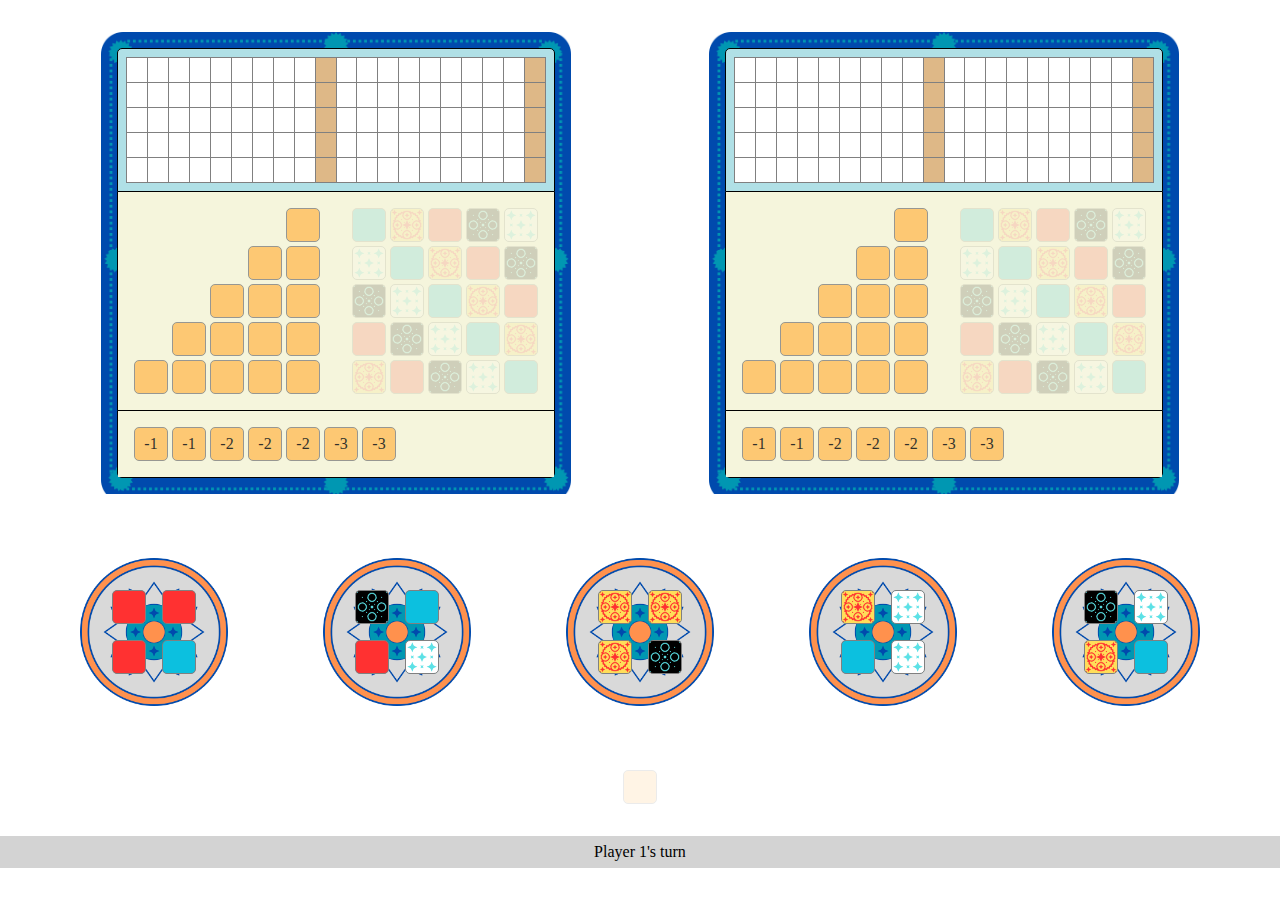
<file: index.html>
<!DOCTYPE html>
<html lang="en">
    <head>
        <title>Azul in HTML, CSS, JavaScript</title>
        <meta charset="utf-8">
        <link rel="stylesheet" href="src/style/style.css">
    </head>
    <body>
        <div id="playing-area">
            <div id="scorecards">                           
            </div>
            <div id="factory-displays">
            </div>
            <div id="factory-center">              
            </div>
            <header id="instructions">
            </header>            
        </div>
        <!-- JavaScript domain abstract class files -->
        <script src="src/js/domain/AbstractTileContainer.js"></script>

        <!-- JavaScript domain class files -->
        <script src="src/js/domain/FactoryCenter.js"></script>
        <script src="src/js/domain/FactoryDisplay.js"></script>
        <script src="src/js/domain/FloorLine.js"></script>
        <script src="src/js/domain/Game.js"></script>
        <script src="src/js/domain/PatternLine.js"></script>
        <script src="src/js/domain/Player.js"></script>
        <script src="src/js/domain/Tile.js"></script>
        <script src="src/js/domain/TileBag.js"></script>   
        <script src="src/js/domain/TileTrash.js"></script>     
        <script src="src/js/domain/Wall.js"></script>

        <!-- JavaScript logic class files -->
         <script src="src/js/logic/ClickRouter.js"></script>
         <script src="src/js/logic/Controller.js"></script>
         <script src="src/js/logic/GameLogic.js"></script>
         <script src="src/js/logic/UIController.js"></script>

         <!-- JavaScript UI class files -->
         <script src="src/js/ui/ListenerBuilder.js"></script>
         <script src="src/js/ui/ListenerRemover.js"></script>
         <script src="src/js/ui/UIBuilder.js"></script>
         <script src="src/js/ui/UIRemover.js"></script>
         <script src="src/js/ui/UIUpdater.js"></script>

        <script>
            const controller = new Controller();
            controller.startSession();
        </script>
    </body>
</html>
</file>
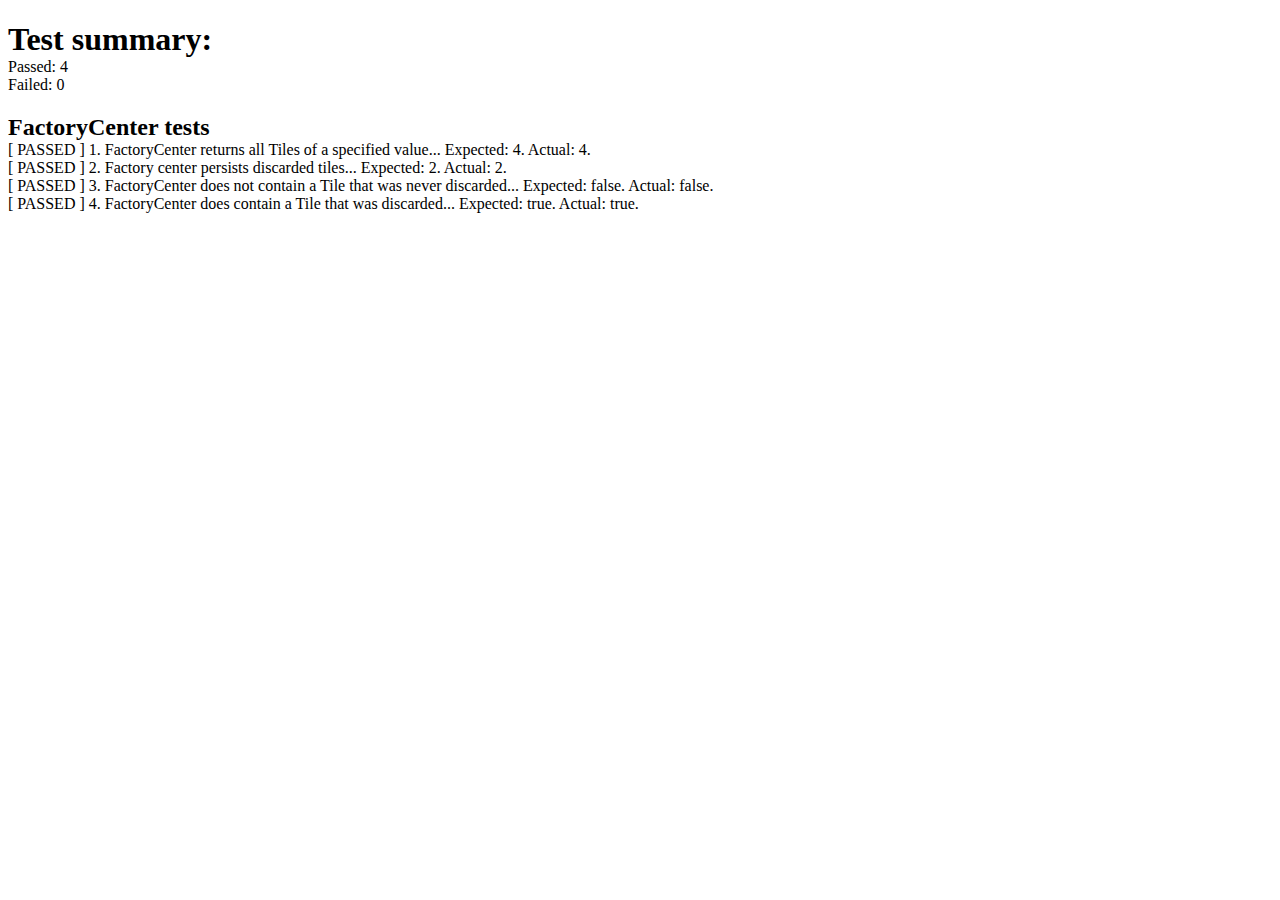
<file: test/test.html>
<!DOCTYPE html>
<html lang="en">
    <head>
        <title>Azul Unit Tests</title>
        <meta charset="utf-8">
        <style>
            h1 { margin-bottom: 0px; }
            h2 { margin-bottom: 0px; }
            p { margin: 0px; }
        </style>
    </head>
    <body>
        <header>
            <h1>Test summary:</h1>
            <p>Passed: <span id="tests-passed">0</span></p>
            <p>Failed: <span id="tests-failed">0</span></p>
        </header>           
        <main id="test-log">
        </main>       

        <!-- JavaScript domain abstract class files -->
        <script src="../src/js/domain/AbstractTileContainer.js"></script>

        <!-- JavaScript domain class files -->
        <script src="../src/js/domain/FactoryCenter.js"></script>
        <script src="../src/js/domain/FactoryDisplay.js"></script>
        <script src="../src/js/domain/FloorLine.js"></script>
        <script src="../src/js/domain/Game.js"></script>
        <script src="../src/js/domain/PatternLine.js"></script>
        <script src="../src/js/domain/Player.js"></script>
        <script src="../src/js/domain/Tile.js"></script>
        <script src="../src/js/domain/TileBag.js"></script>
        <script src="../src/js/domain/TileTrash.js"></script>
        <script src="../src/js/domain/Wall.js"></script>
                
        <!-- JavaScript test files -->
        <script src="domain/FactoryCenterTests.js"></script>
        <script src="domain/FactoryDisplayTests.js"></script>
        <script src="domain/FloorLineTests.js"></script>
        <script src="domain/GameTests.js"></script>
        <script src="domain/PatternLineTests.js"></script>
        <script src="domain/PlayerTests.js"></script>
        <script src="domain/TileBagTests.js"></script>
        <script src="domain/TileTests.js"></script>
        <script src="domain/WallTests.js"></script>

        <!-- JavaScript test runner -->
        <script src="TestRunner.js"></script>

        <script>
            const testRunner = new TestRunner();
            testRunner.runUnitTests();
        </script>
    </body>
</html>
</file>
<file: src/style/style.css>
* {
    padding: 0px;
    margin: 0px;
}

/* Temporary colors for spacing planning purposes */
/* #playing-area { background-color: gray; }
#factory-displays { background-color: lightcoral; }
#factory-center { background-color: blueviolet; }
#scorecards { background-color: lightsalmon; }
header { background-color: lightblue; }
main { background-color: whitesmoke; }
footer { background-color: lightgreen; }
.patternlines { background-color: gray; }
.wall { background-color: brown; } */

#instructions {
    background-color: lightgray;
    height: 2rem;
    align-content: center;
    text-align: center;
}
#factory-displays, #factory-center, #scorecards {
    padding: 2rem;
}
.tile {
    font-size: 0rem;
    border: 1px solid gray;
    border-radius: 5px;
    height: 2rem;
    width: 2rem;
    display: inline-block;
    background-size: cover;
    text-align: center;
    align-content: center;
}
.tile-style-0 {
    background-color: rgb(26, 102, 202);
    background-image: url("../../img/blue.png");
}
.tile-style-1 {
    background-color: rgb(252, 227, 8);
    background-image: url("../../img/yellow.png");
}
.tile-style-2 {
    background-color: rgb(194, 22, 22);
    background-image: url("../../img/red.png");
}
.tile-style-3 {
    background-color: black;
    background-image: url("../../img/black.png");
}
.tile-style-4 {
    background-color: rgb(84, 221, 231);
    background-image: url("../../img/cyan.png");
}
.tile-style-99 {
    background-color: white;
    color: blue;
    font-weight: bolder;
    background-image: url("../../img/one.png");
}
.tile-style-empty {
    font-size: 1rem;
    background-color: khaki;
    background-image: url("../../img/empty.png");
    opacity: 0.80;
}
.tile-style-faded {
    opacity: 0.15;
}
.tile-selected {
    opacity: 0.25;
}
.tile-style-scoring {
    font-size: 1rem;
    background-color: greenyellow;
    background-image: url("../../img/scoring.png");
}
#factory-displays {
    display: flex;
    justify-content: space-around;
}
.factory-display {
    background-image: url("../../img/factory-display.png");
    background-size: cover;
    padding: 2rem;
    display: grid;
    grid-template-rows: 1fr 1fr;
    grid-template-columns: 1fr 1fr;
    gap: 1rem;
}
#factory-center {
    display: flex;
    justify-content: center;
    gap: 1rem;
}
#scorecards {
    display: flex;
    justify-content: space-around;
}
.scorecard {
    padding: 1rem;
    background-color: royalblue;
    background-image: url("../../img/scorecard.png");
    background-size: cover;
    display: inline-block;
}
.scorecard-header {
    padding: 0.5rem;
    background-color: powderblue;
    border-radius: 5px 5px 0px 0px;
    border: 1px solid black;
}
.scorepip-row {
    display: flex;
    border: 1px solid gray;
}
.scorepip-row+.scorepip-row {
    border-top: none;
}
.scorepip {
    min-height: 1rem;
    flex: 1 1;
    padding-top: 0.25rem;
    padding-bottom: 0.25rem;
    align-content: center;
    text-align: center;
}
.scorepip+.scorepip {
    border-left: 1px solid gray;
}
.scorepip-inactive {
    background-color: white;
}
.scorepip-multiple-of-5 {
    background-color: burlywood;
}
.scorepip-active {
    background-color: black; 
}
.scorecard-main {
    display: flex;
    gap: 2rem;
    background-color: beige;
    padding: 1rem;
    border-left: 1px solid black;
    border-right: 1px solid black;
}
.scorecard-main .patternlines, .scorecard-main .wall {
    flex: 1 1;
}
.patternlines, .patternlines-row, .wall, .wall-row {
    display: flex;
    justify-content: center;
    gap: 0.25rem;
}
.patternlines, .wall {
    flex-direction: column;
}
.patternlines-row {
    justify-content: right;
}
.scorecard-footer {
    border: 1px solid black;
    border-radius: 0px 0px 5px 5px;
}
.floorline {
    background-color: beige;
    padding: 1rem;
    display: flex;
    gap: 0.25rem;
}
</file>
